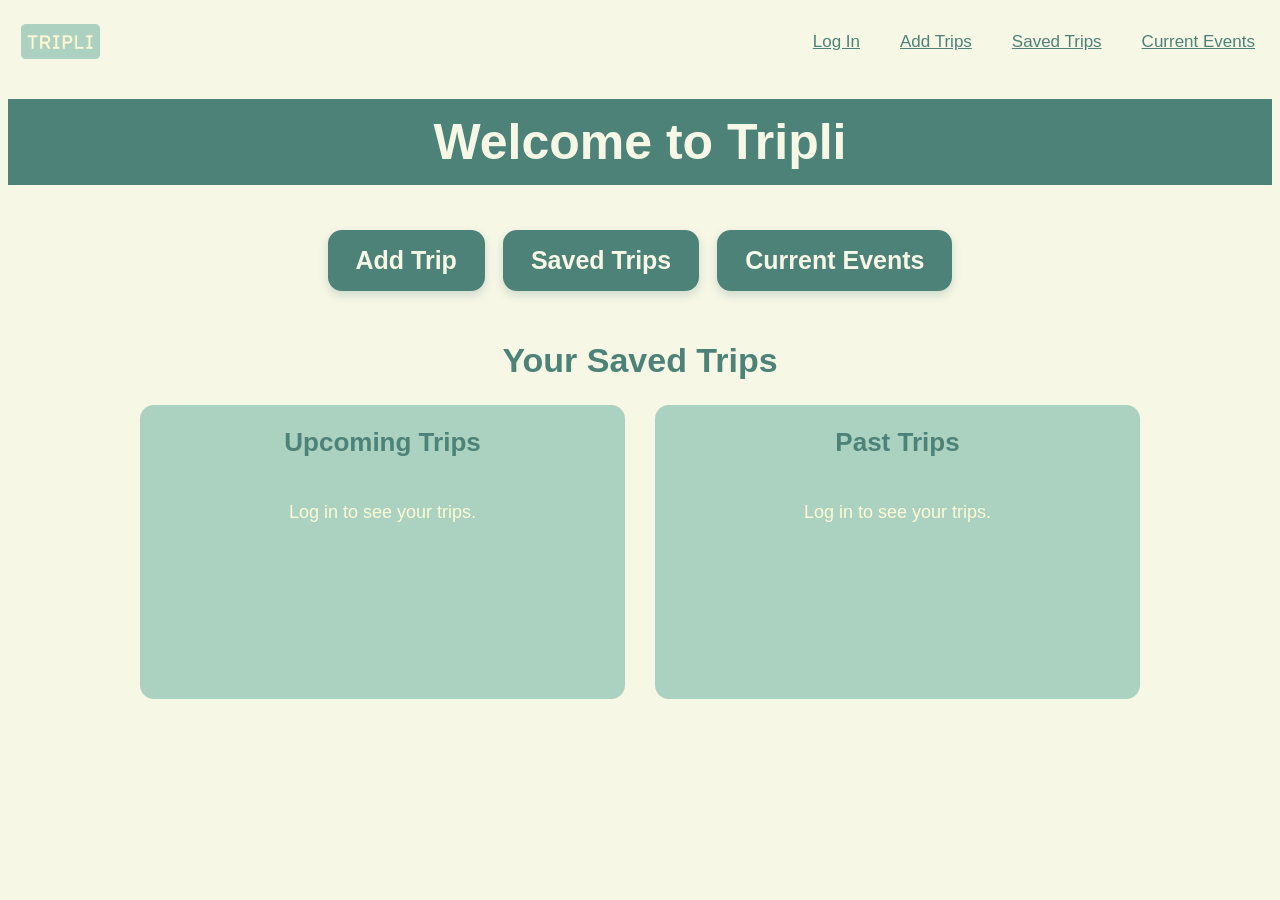
<file: index.html>
<!DOCTYPE html>
<html lang="en">
<head>
    <meta charset="UTF-8">
    <meta name="viewport" content="width=device-width, initial-scale=1.0">
    <title>Saved Trips</title>
    <!-- Link to an external CSS file -->
    <link rel="stylesheet" href="home.css">
    <script src="home.js" defer></script>
</head>
<body>
    <!-- the sticky header at the top of the pages (can use the same for the other pages) -->
    <header class="pageHeader">
        <!--logo that'll take you to the home page-->  
        <a href="index.html" class="logo">
            <img src="logo.png" id="logo" alt="logo">
        </a>

        <!--the links that'll take you to the other pages-->
        <nav class="navLinks">
            <a href="log_in.html">Log In</a>
            <a href="add_trip.html">Add Trips</a>
            <a href="save_trip.html">Saved Trips</a>
            <a href="news.html">Current Events</a>
        </nav>
    </header>

    <main>
        <h1>Welcome to Tripli</h1>

        <section class="home-actions">
            <a href="add_trip.html" class="home-button">Add Trip</a>
            <a href="save_trip.html" class="home-button">Saved Trips</a>
            <a href="news.html" class="home-button">Current Events</a>
        </section>

        <section class="trip-preview-section">
            <h2>Your Saved Trips</h2>

            <div class="home-preview-layout">
                <div class="home-preview-column">
                    <h3>Upcoming Trips</h3>
                    <div id="homeUpcomingTrips" class="home-trips-preview">
                        <!-- JavaScript will add upcoming trips here -->
                    </div>
                </div>

                <div class="home-preview-column">
                    <h3>Past Trips</h3>
                    <div id="homePastTrips" class="home-trips-preview">
                        <!-- JavaScript will add past trips here -->
                    </div>
                </div>
            </div>
        </section>
    </main>
</body>
</html>
</file>
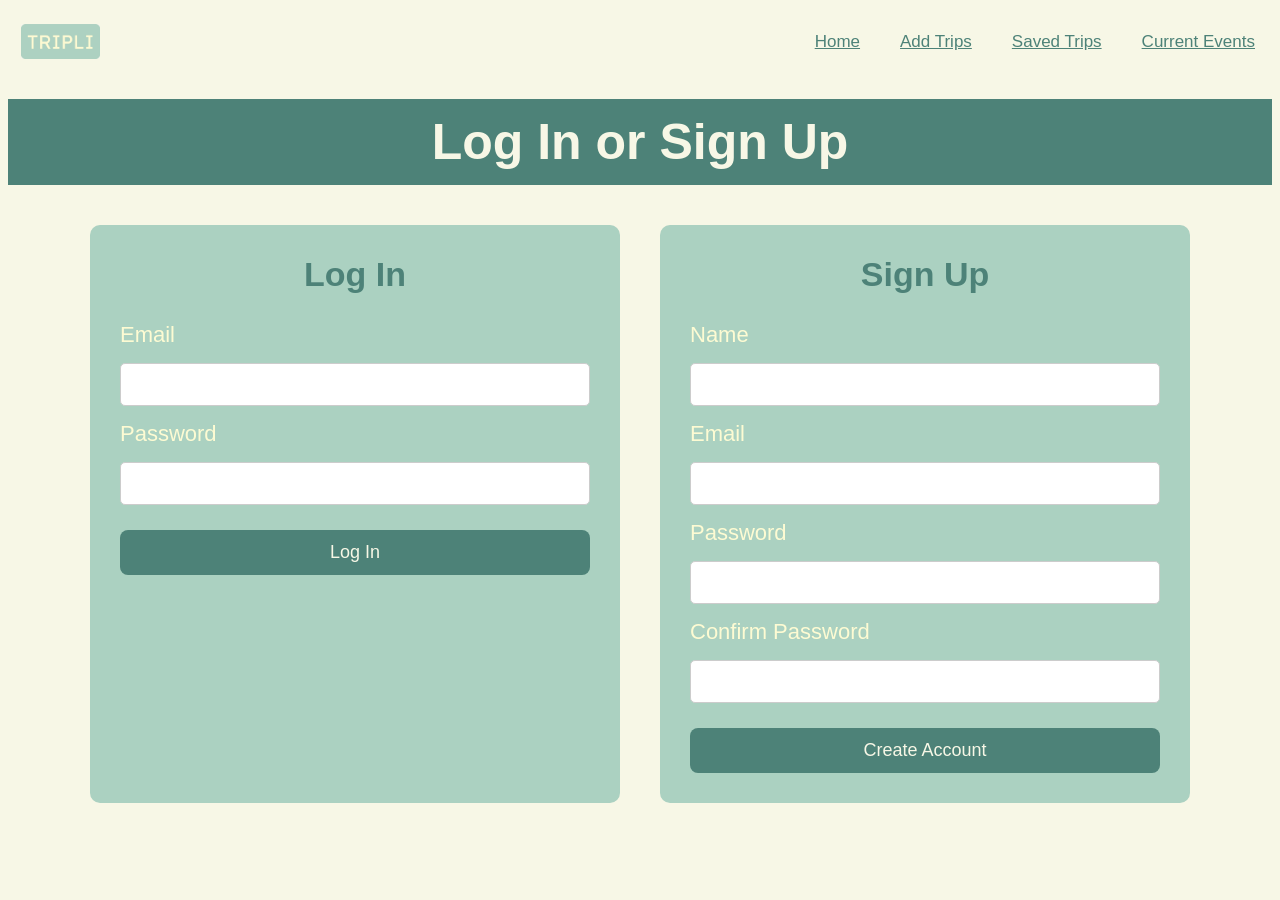
<file: log_in.html>
<!-- user for testing user: hhh@gmail.com password: 1010 -->
<!DOCTYPE html>
<html lang="en">
<head>
    <meta charset="UTF-8">
    <meta name="viewport" content="width=device-width, initial-scale=1.0">
    <title>Log In</title>
    <!-- Link to an external CSS file -->
    <link rel="stylesheet" href="log_in.css">
    <script src="log_in.js" defer></script>
</head>
<body>
    <!-- the sticky header at the top of the pages (can use the same for the other pages) -->
    <header class="pageHeader">
        <!--logo that'll take you to the home page-->  
        <a href="index.html" class="logo">
            <img src="logo.png" id="logo" alt="logo">
        </a>

        <!--the links that'll take you to the other pages-->
        <nav class="navLinks">
            <a href="index.html">Home</a>
            <a href="add_trip.html">Add Trips</a>
            <a href="save_trip.html">Saved Trips</a>
            <a href="news.html">Current Events</a>
        </nav>
    </header>

    <main>
        <h1>Log In or Sign Up</h1>

        <div class="form">

        <!--users can log in here if they have a account-->
        <section class="auth_form">
            <h2>Log In</h2>

            <form id="loginForm">
                <label for="loginEmail">Email</label>
                <input type="email" id="loginEmail" name="loginEmail" required>

                <label for="loginPassword">Password</label>
                <input type="password" id="loginPassword" name="loginPassword" required>

                <button type="submit">Log In</button>
            </form>
        </section>

        <!--users make an account if they dont have one-->
        <section class="auth_form">
            <h2>Sign Up</h2>

            <form id="signupForm">
                <label for="signupName">Name</label>
                <input type="text" id="signupName" name="signupName" required>

                <label for="signupEmail">Email</label>
                <input type="email" id="signupEmail" name="signupEmail" required>

                <label for="signupPassword">Password</label>
                <input type="password" id="signupPassword" name="signupPassword" required>

                <label for="confirmPassword">Confirm Password</label>
                <input type="password" id="confirmPassword" name="confirmPassword" required>

                <button type="submit">Create Account</button>
            </form>
        </section>

    </div>
    </main>
</body>
</html>
</file>
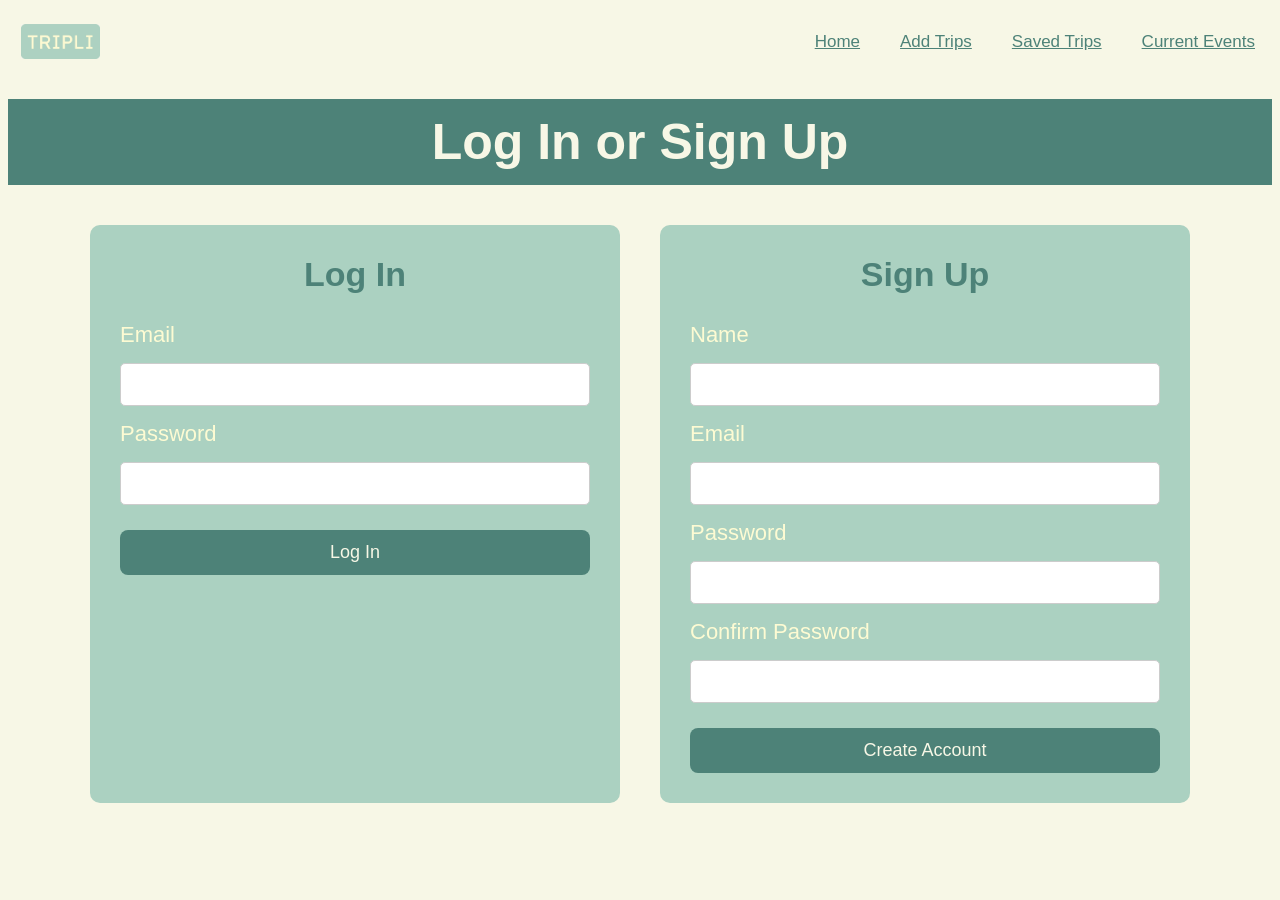
<file: save_trip.html>
<!DOCTYPE html>
<html lang="en">
<head>
    <meta charset="UTF-8">
    <meta name="viewport" content="width=device-width, initial-scale=1.0">
    <title>Saved Trips</title>
    <!-- Link to an external CSS file -->
    <link rel="stylesheet" href="save_trip.css">
    <script src="save_trip.js" defer></script>
</head>
<body>
    <!-- the sticky header at the top of the pages (can use the same for the other pages) -->
    <header class="pageHeader">
        <!--logo that'll take you to the home page-->  
        <a href="index.html" class="logo">
            <img src="logo.png" id="logo" alt="logo">
        </a>

        <!--the links that'll take you to the other pages-->
        <nav class="navLinks">
            <a href="index.html">Home</a>
            <a href="add_trip.html">Add Trips</a>
            <a href="news.html">Current Events</a>
        </nav>
    </header>

    <main>
        <h1>Upcoming and Past Trips</h1>

        <div class="split-layout">
            <!-- upcoming trips column -->
            <section class="upcoming-panel">
                <h2>Upcoming Trips</h2>
                <div id="upcomingTripsList"></div>
            </section>

            <!-- past trips column -->
            <section class="past-panel">
                <h2>Past Trips</h2>
                <div id="pastTripsList"></div>
            </section>
        </div>
    </main>
</body>
</html>
</file>
<file: home.css>
/* Colors to use: #f7f7e6, #a9d3cb, #4d8278*/

body {
    background-color: #f7f7e6;
    font: 16px "Lexend Deca", sans-serif;
}

.pageHeader {
    background-color: #f7f7e6;
    position: sticky;
    top: 0;
    display: flex;
    justify-content: space-between;
    align-items: center;
    padding-left: 7px;
    padding-top: 10px;
    padding-right: 7px;
}

.logo img {
    height: 35px;
    display: block;
    padding: 6px;
}


.navLinks {
    display: flex;
    gap: 20px;
    align-items: center;
}

.navLinks a {
    color: #4d8278;
    font-weight: 500;
    font-size: 17px;
    padding: 6px 10px;
    border-radius: 8px;
    transition: 0.2s ease;
}

.navLinks a:hover {
    background-color: #a9d3cb;
    color: #f8f8ec;
}

h1 {
    text-align: center;
    background-color: #4d8278;
    color: #f7f7e6;
    padding: 14px 32px;
    font-size: 50px;
}

.home-actions {
    display: flex;
    justify-content: center;
    align-items: center;
    gap: 18px;
    margin-top: 45px;
}

.home-button {
    background-color: #4d8278;
    color: #f7f7e6;
    text-decoration: none;
    font-size: 25px;
    font-weight: 600;
    padding: 16px 28px;
    border-radius: 14px;
    transition: 0.2s ease;
    box-shadow: 0 4px 10px rgba(77, 130, 120, 0.25);
}

.home-button:hover {
    background-color: #a9d3cb;
    color: #4d8278;
    transform: translateY(-2px);
}

.trip-preview-section {
    max-width: 1000px;
    margin: 50px auto;
    text-align: center;
}

.trip-preview-section h2 {
    color: #4d8278;
    font-size: 34px;
    margin-bottom: 25px;
}

.home-preview-layout {
    display: grid;
    grid-template-columns: 1fr 1fr;
    gap: 30px;
}

.home-preview-column {
    background-color: #abd1c1;
    padding: 22px;
    border-radius: 14px;
    min-height: 250px;
}

.home-preview-column h3 {
    color: #4d8278;
    font-size: 26px;
    margin-top: 0;
}

.home-trips-preview {
    display: flex;
    flex-direction: column;
    gap: 14px;
}

.home-trip-card {
    background-color: #4d8278;
    color: #f7f7e6;
    padding: 16px;
    border-radius: 14px;
    text-align: left;
    box-shadow: 0 4px 10px rgba(77, 130, 120, 0.25);
}

.home-trip-card h4 {
    margin: 0 0 8px 0;
    color: #f7f7e6;
    font-size: 20px;
}

.home-trip-card p {
    margin: 0;
    color: #a9d3cb;
    font-size: 16px;
}

.empty-message {
    color: #fdfbd3;
    font-size: 18px;
}
</file>
<file: log_in.css>
/* Colors to use: #f7f7e6, #a9d3cb, #4d8278*/

body {
    background-color: #f7f7e6;
    font: 16px "Lexend Deca", sans-serif;
}

.pageHeader {
    background-color: #f7f7e6;
    position: sticky;
    top: 0;
    display: flex;
    justify-content: space-between;
    align-items: center;
    padding-left: 7px;
    padding-top: 10px;
    padding-right: 7px;
}

.logo img {
    height: 35px;
    display: block;
    padding: 6px;
}


.navLinks {
    display: flex;
    gap: 20px;
    align-items: center;
}

.navLinks a {
    color: #4d8278;
    font-weight: 500;
    font-size: 17px;
    padding: 6px 10px;
    border-radius: 8px;
    transition: 0.2s ease;
}

.navLinks a:hover {
    background-color: #a9d3cb;
    color: #f8f8ec;
}

h1 {
    text-align: center;
    background-color: #4d8278;
    color: #f7f7e6;
    padding: 14px 32px;
    font-size: 50px;
}

.form {
    display: grid;
    grid-template-columns: 1fr 1fr;
    gap: 40px;
    max-width: 1100px;
    margin: 40px auto;
    padding: 0 25px;
}

.auth_form {
    background-color: #abd1c1;
    color: #fdfbd3;
    padding: 30px;
    border-radius: 10px;
    font-size: 22px;
}

.auth_form h2 {
    color: #4d8278;
    text-align: center;
    font-size: 34px;
    margin-top: 0;
}

.auth_form form {
    display: flex;
    flex-direction: column;
    gap: 15px;
}

.auth_form label {
    font-weight: 500;
}

.auth_form input {
    padding: 10px;
    border: 1px solid #ccc;
    border-radius: 5px;
    font-size: 18px;
}

.auth_form input:focus {
    outline: none;
    border-color: #4d8278;
    background-color: #f7f7e6;
    box-shadow: 0 0 5px rgba(77, 130, 120, 0.5);
}

.auth_form button {
    margin-top: 10px;
    padding: 12px;
    background-color: #4d8278;
    color: #f7f7e6;
    border: none;
    border-radius: 8px;
    font-size: 18px;
    cursor: pointer;
    transition: 0.2s ease;
}

.auth_form button:hover {
    background-color: #37645c;
}
</file>
<file: save_trip.css>
/* Colors to use: #f7f7e6, #a9d3cb, #4d8278*/

body {
    background-color: #f7f7e6;
    font: 16px "Lexend Deca", sans-serif;
}

.pageHeader {
    background-color: #f7f7e6;
    position: sticky;
    top: 0;
    display: flex;
    justify-content: space-between;
    align-items: center;
    padding-left: 7px;
    padding-top: 10px;
    padding-right: 7px;
}

.logo img {
    height: 35px;
    display: block;
    padding: 6px;
}

.navLinks {
    display: flex;
    gap: 20px;
    align-items: center;
}

.navLinks a {
    color: #4d8278;
    font-weight: 500;
    font-size: 17px;
    padding: 6px 10px;
    border-radius: 8px;
    transition: 0.2s ease;
}

.navLinks a:hover {
    background-color: #a9d3cb;
    color: #f8f8ec;
}

h1 {
    text-align: center;
    background-color: #4d8278;
    color: #f7f7e6;
    padding: 14px 32px;
    font-size: 50px;
}

.past-panel h2, .upcoming-panel h2 {
    color: #4d8278;
}

.past-panel, .upcoming-panel {
    background-color: #abd1c1;
    color: #fdfbd3;
    padding: 25px;
    border-radius: 10px;
    font-size: 22px;
    min-height: 400px;
}

.split-layout {
    display: grid;
    grid-template-columns: 1fr 1fr;
    gap: 40px;
    max-width: 1200px;
    margin: 30px auto;
    align-items: start;
}

.trip-card {
    background-color: #4d8278;
    color: #f7f7e6;
    padding: 18px;
    border-radius: 14px;
    margin-bottom: 18px;
    font-size: 18px;
}

.trip-card h3 {
    color: #f7f7e6;
    margin-top: 0;
    margin-bottom: 10px;
}

.trip-card p {
    margin: 8px 0;
}

.trip-card strong {
    color: #a9d3cb;
}
</file>
